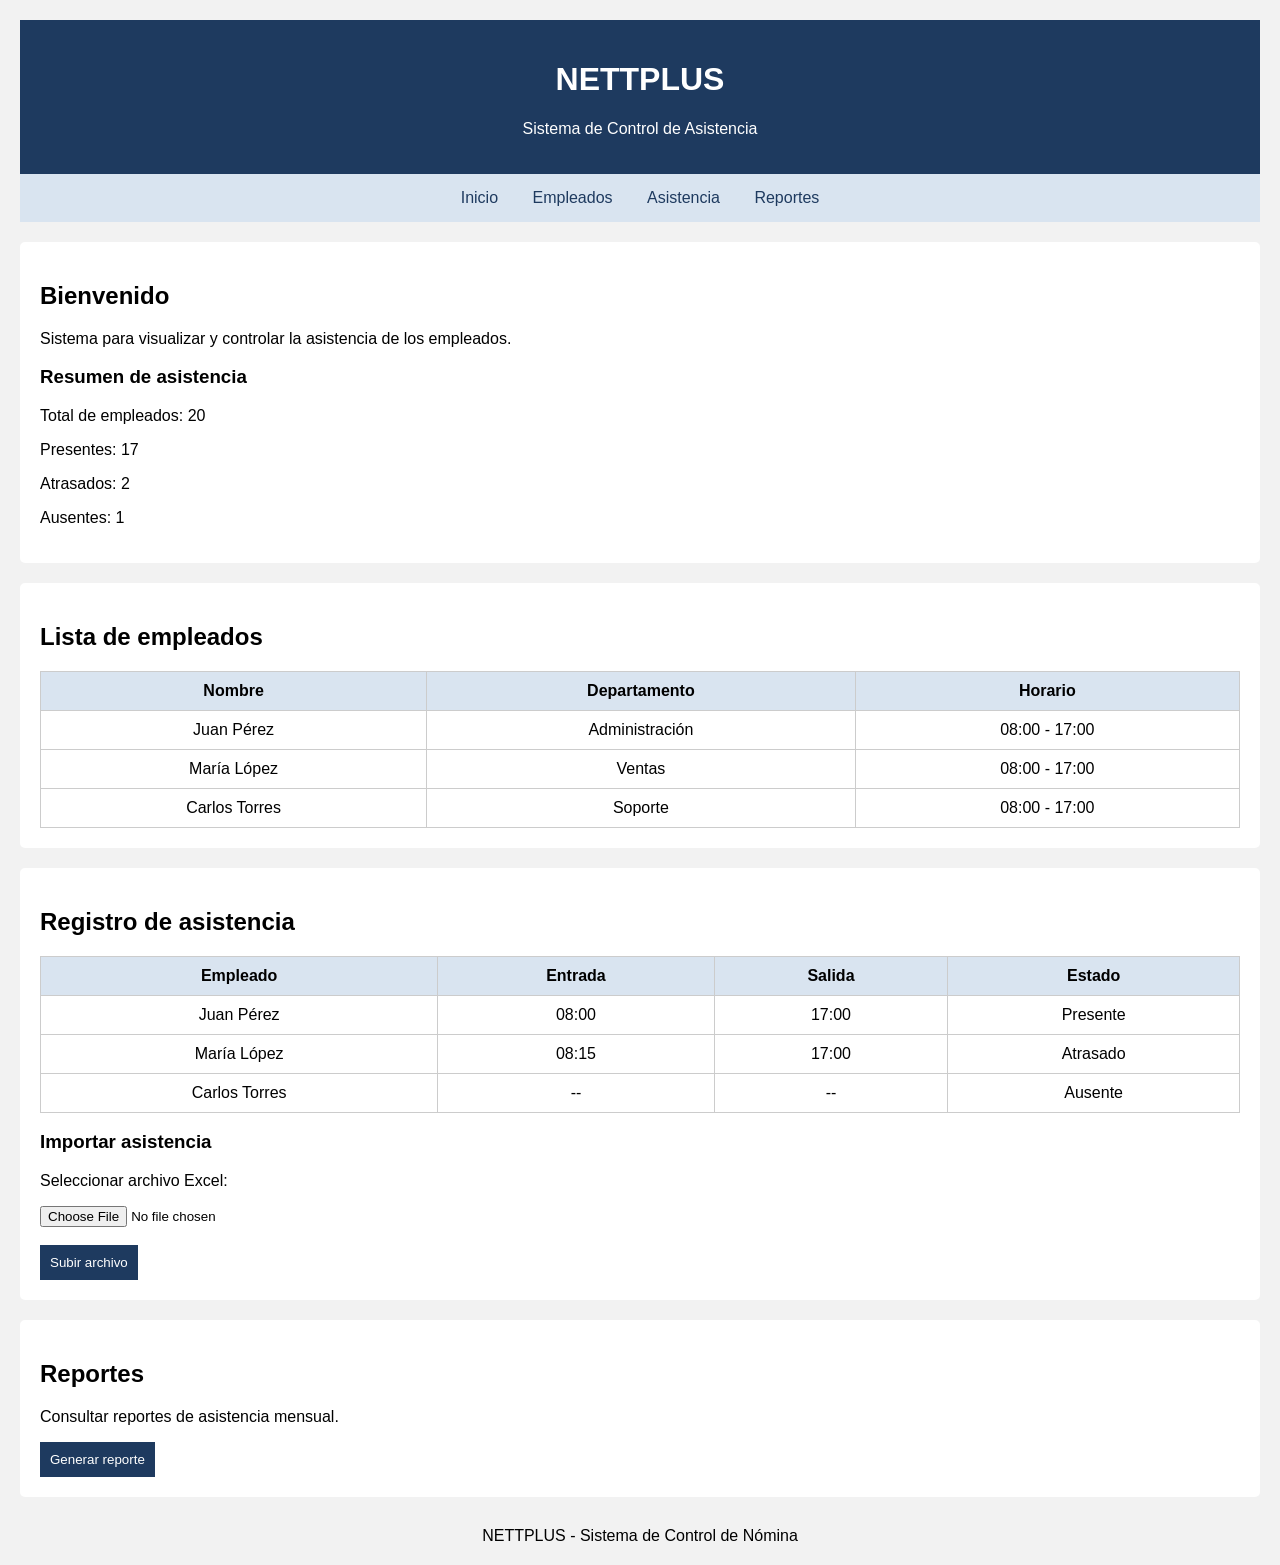
<file: index.html>
<!DOCTYPE html>
<html lang="es">
<head>
    <meta charset="UTF-8">
    <title>NETTPLUS - Control de Asistencia</title>

    <style>
        body {
            font-family: Arial;
            background-color: #f2f2f2;
            margin: 20px;
        }

        header {
            background-color: #1e3a5f;
            color: white;
            padding: 20px;
            text-align: center;
        }

        nav {
            background-color: #d9e4f0;
            padding: 15px;
            text-align: center;
        }

        nav a {
            margin: 15px;
            color: #1e3a5f;
            text-decoration: none;
        }

        section {
            background-color: white;
            padding: 20px;
            margin-top: 20px;
            border-radius: 5px;
        }

        table {
            width: 100%;
            border-collapse: collapse;
        }

        th, td {
            border: 1px solid #ccc;
            padding: 10px;
            text-align: center;
        }

        th {
            background-color: #d9e4f0;
        }

        button {
            background-color: #1e3a5f;
            color: white;
            padding: 10px;
            border: none;
            cursor: pointer;
        }

        footer {
            text-align: center;
            margin-top: 30px;
        }
    </style>
</head>

<body>

    <header>
        <h1>NETTPLUS</h1>
        <p>Sistema de Control de Asistencia</p>
    </header>

    <nav>
        <a href="#inicio">Inicio</a>
        <a href="#empleados">Empleados</a>
        <a href="#asistencia">Asistencia</a>
        <a href="#reportes">Reportes</a>
    </nav>

    <section id="inicio">
        <h2>Bienvenido</h2>
        <p>
            Sistema para visualizar y controlar
            la asistencia de los empleados.
        </p>

        <h3>Resumen de asistencia</h3>

        <p>Total de empleados: 20</p>
        <p>Presentes: 17</p>
        <p>Atrasados: 2</p>
        <p>Ausentes: 1</p>
    </section>

    <section id="empleados">
        <h2>Lista de empleados</h2>

        <table>
            <tr>
                <th>Nombre</th>
                <th>Departamento</th>
                <th>Horario</th>
            </tr>

            <tr>
                <td>Juan Pérez</td>
                <td>Administración</td>
                <td>08:00 - 17:00</td>
            </tr>

            <tr>
                <td>María López</td>
                <td>Ventas</td>
                <td>08:00 - 17:00</td>
            </tr>

            <tr>
                <td>Carlos Torres</td>
                <td>Soporte</td>
                <td>08:00 - 17:00</td>
            </tr>
        </table>
    </section>

    <section id="asistencia">
        <h2>Registro de asistencia</h2>

        <table>
            <tr>
                <th>Empleado</th>
                <th>Entrada</th>
                <th>Salida</th>
                <th>Estado</th>
            </tr>

            <tr>
                <td>Juan Pérez</td>
                <td>08:00</td>
                <td>17:00</td>
                <td>Presente</td>
            </tr>

            <tr>
                <td>María López</td>
                <td>08:15</td>
                <td>17:00</td>
                <td>Atrasado</td>
            </tr>

            <tr>
                <td>Carlos Torres</td>
                <td>--</td>
                <td>--</td>
                <td>Ausente</td>
            </tr>
        </table>

        <h3>Importar asistencia</h3>
        <p>Seleccionar archivo Excel:</p>

        <input type="file" accept=".xlsx,.xls">
        <br><br>
        <button>Subir archivo</button>
    </section>

    <section id="reportes">
        <h2>Reportes</h2>
        <p>Consultar reportes de asistencia mensual.</p>

        <button>Generar reporte</button>
    </section>

    <footer>
        <p>NETTPLUS - Sistema de Control de Nómina</p>
    </footer>

</body>
</html>
</file>
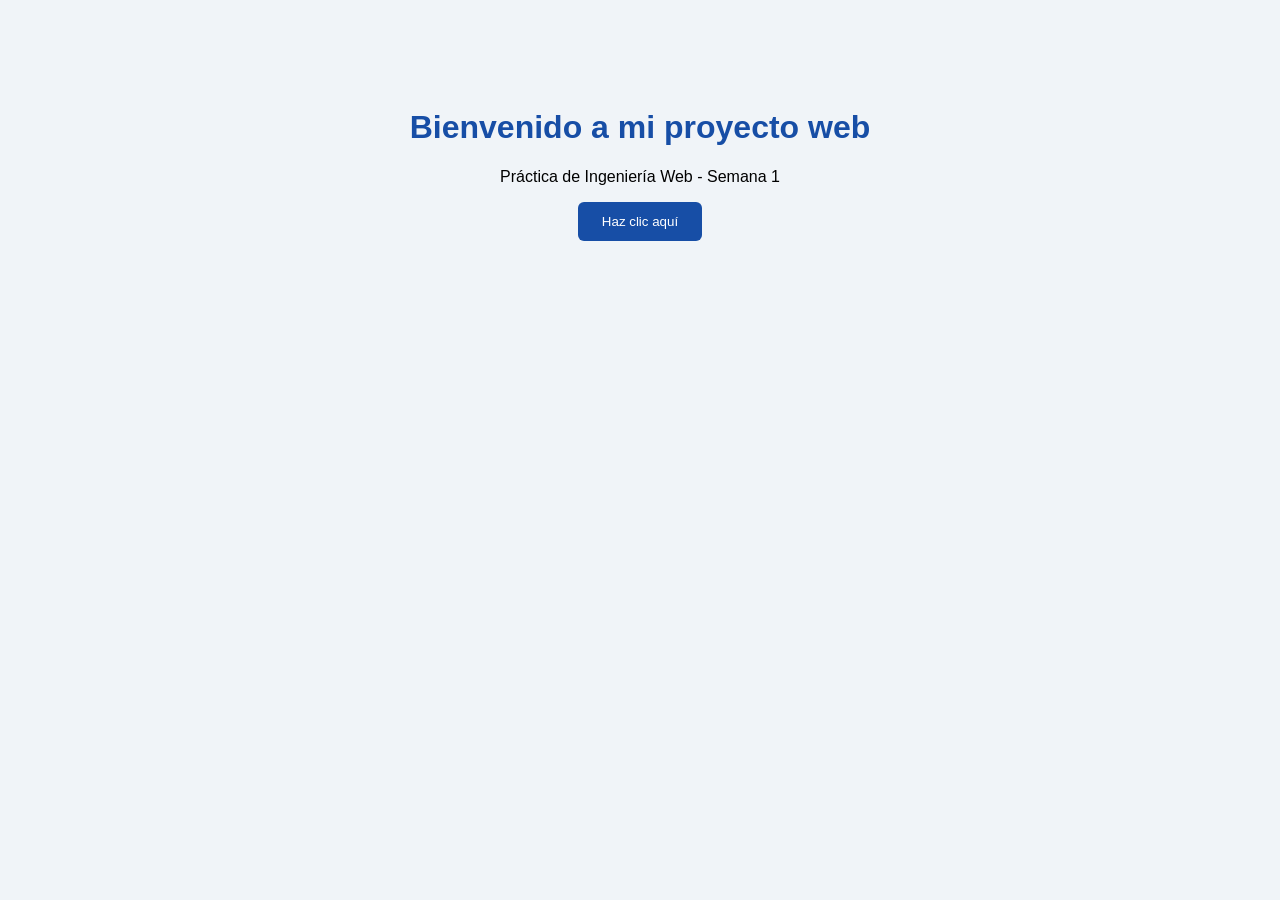
<file: mi-proyecto-web/index.html>
<!DOCTYPE html>
<html lang="es">
<head>
    <meta charset="UTF-8">
    <meta name="viewport" content="width=device-width, initial-scale=1.0">
    <title>Mi Proyecto Web</title>
    <link rel="stylesheet" href="css/estilos.css">
</head>
<body>
    <h1>Bienvenido a mi proyecto web</h1>
    <p>Práctica de Ingeniería Web - Semana 1</p>
    <button id="btnSaludar">Haz clic aquí</button>
    <script src="js/app.js"></script>
</body>
</html>
</file>
<file: mi-proyecto-web/css/estilos.css>
body { font-family: Arial, sans-serif; background-color: #f0f4f8; text-align: center; padding: 80px 20px; }
h1 { color: #174ea6; }
button { background-color: #174ea6; color: white; padding: 12px 24px; border: none; border-radius: 6px; cursor: pointer; }
</file>
